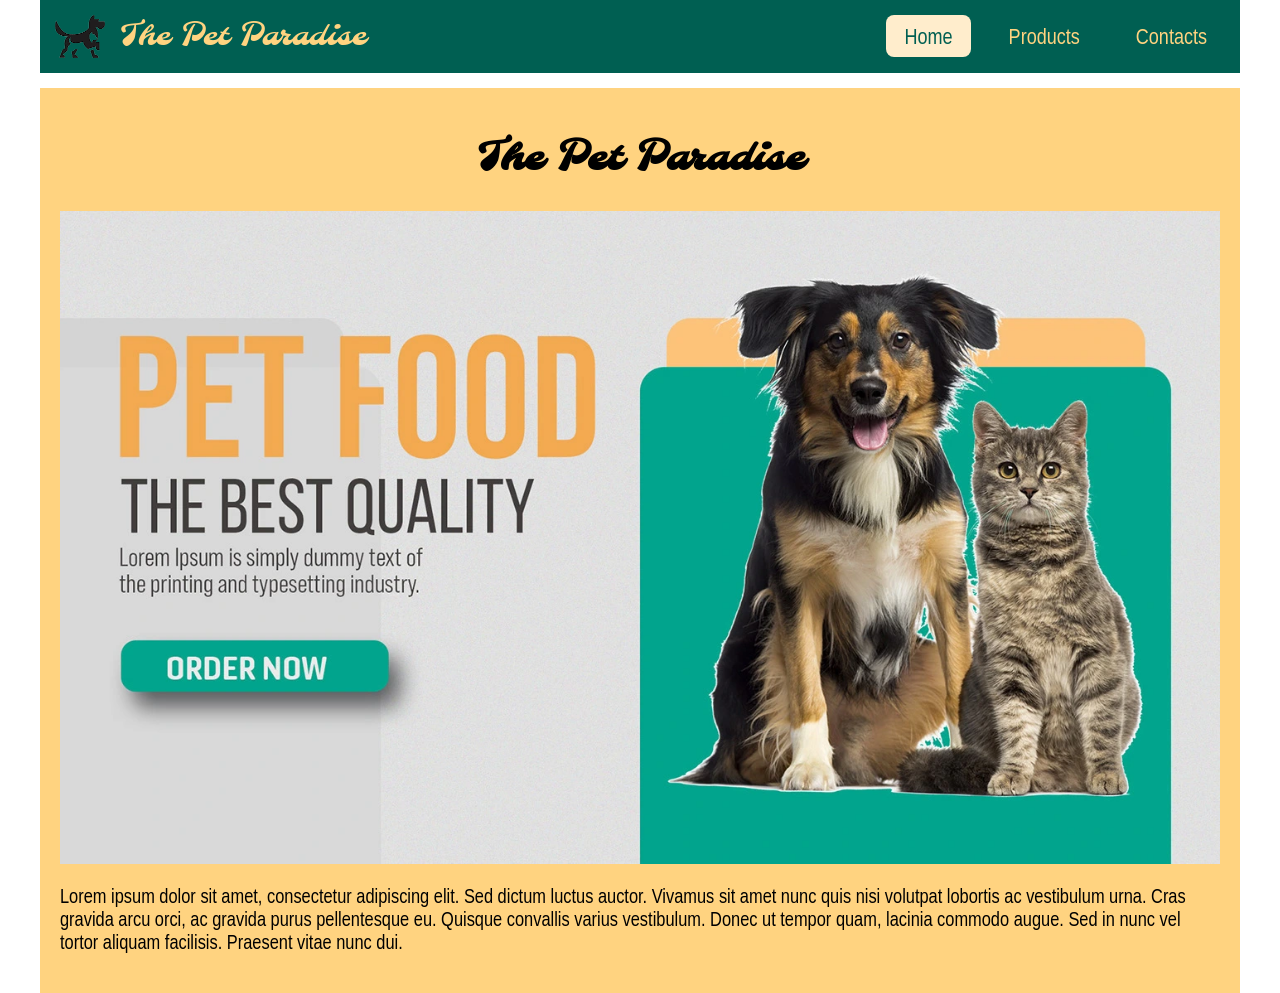
<file: html-css/index.html>
<!DOCTYPE html>
<html lang="en">
<head>
    <meta charset="UTF-8">
    <meta name="viewport" content="width=device-width, initial-scale=1.0">
    
    <title>The Pet Paradise</title>
    
    <link rel="preconnect" href="https://fonts.googleapis.com">
    <link rel="preconnect" href="https://fonts.gstatic.com" crossorigin>
    <link href="https://fonts.googleapis.com/css2?family=Molle:ital@1&display=swap" rel="stylesheet">
    
    <link rel="stylesheet" href="css/style.css" />

  </head>
  <body>
      <header>
        <nav>
          <a href="index.html" class="brand">
            <img src="images/Logo.png" alt="company logo"/>
            <span>The Pet Paradise</span>
          </a>
              <div>
                  <a href="index.html" class="activeNow">Home</a>
                  <a href="products.html">Products</a>
                  <a href="contacts.html">Contacts</a>
              </div>
          </nav>
      </header>
          <main>
        <h1>The Pet Paradise</h1>
        <img
          src="images/banner.webp"
          alt="Happy dogs and cats"
        />
        <p>Lorem ipsum dolor sit amet, consectetur adipiscing elit. Sed dictum 
          luctus auctor. Vivamus sit amet nunc quis nisi volutpat lobortis ac 
          vestibulum urna. Cras gravida arcu orci, ac gravida purus pellentesque 
          eu. Quisque convallis varius vestibulum. Donec ut tempor quam, lacinia 
          commodo augue. Sed in nunc vel tortor aliquam facilisis. Praesent 
          vitae nunc dui.</p>

      </main>
  </body>
</html>
</file>
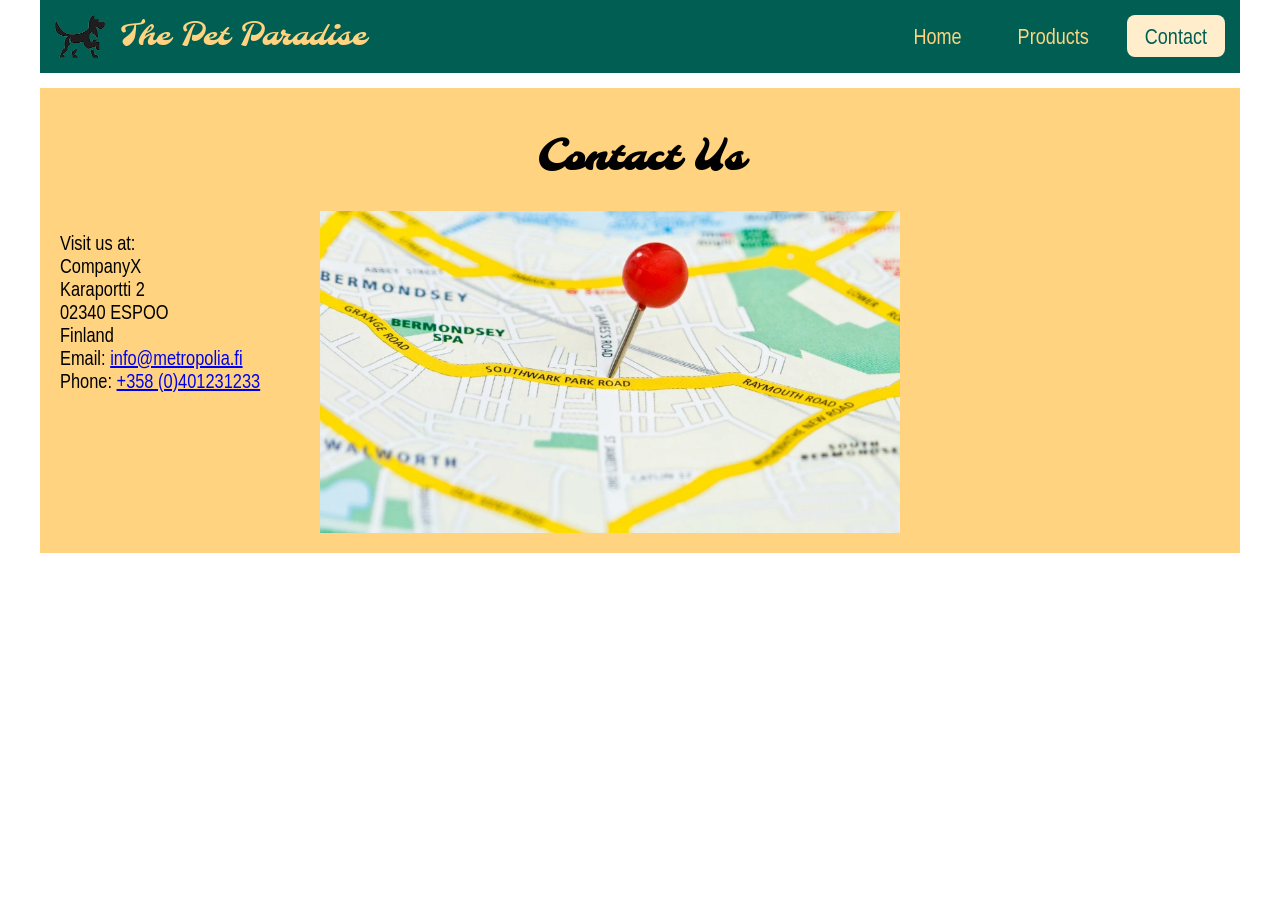
<file: html-css/contacts.html>
<!DOCTYPE html>
<html lang="en">
<head>
    <meta charset="UTF-8">
    <meta name="viewport" content="width=device-width, initial-scale=1.0">
    
    <title>The Pet Paradise</title>
    
    <link rel="preconnect" href="https://fonts.googleapis.com">
    <link rel="preconnect" href="https://fonts.gstatic.com" crossorigin>
    <link href="https://fonts.googleapis.com/css2?family=Molle:ital@1&display=swap" rel="stylesheet">
    
    <link rel="stylesheet" href="css/style.css" />

  </head>
  <body>
      <header>
        <nav>
          <a href="index.html" class="brand">
            <img src="images/Logo.png" alt="company logo"/>
            <span>The Pet Paradise</span>
          </a>
        <div>
          <a href="index.html">Home</a>
          <a href="products.html">Products</a>
          <a href="contacts.html" class="activeNow">Contact</a>
        </div>
      </nav>
    </header>
    <main>
      <h1>Contact Us</h1>
      <div class="contact-container">
        <p>
          Visit us at:<br />
          CompanyX<br />
          Karaportti 2<br />
          02340 ESPOO<br />
          Finland<br />
          Email:
          <a href="mailto:info@metropolia.fi?subject=hello from potato shop"
            >info@metropolia.fi</a
          ><br />
          Phone: <a href="tel:+358 (0)401231233">+358 (0)401231233</a>
        </p>

        <img
          src="images/Map.webp"
          alt="placeholder map"
        />
      </div>
    </main>
  </body>
</html>
</file>
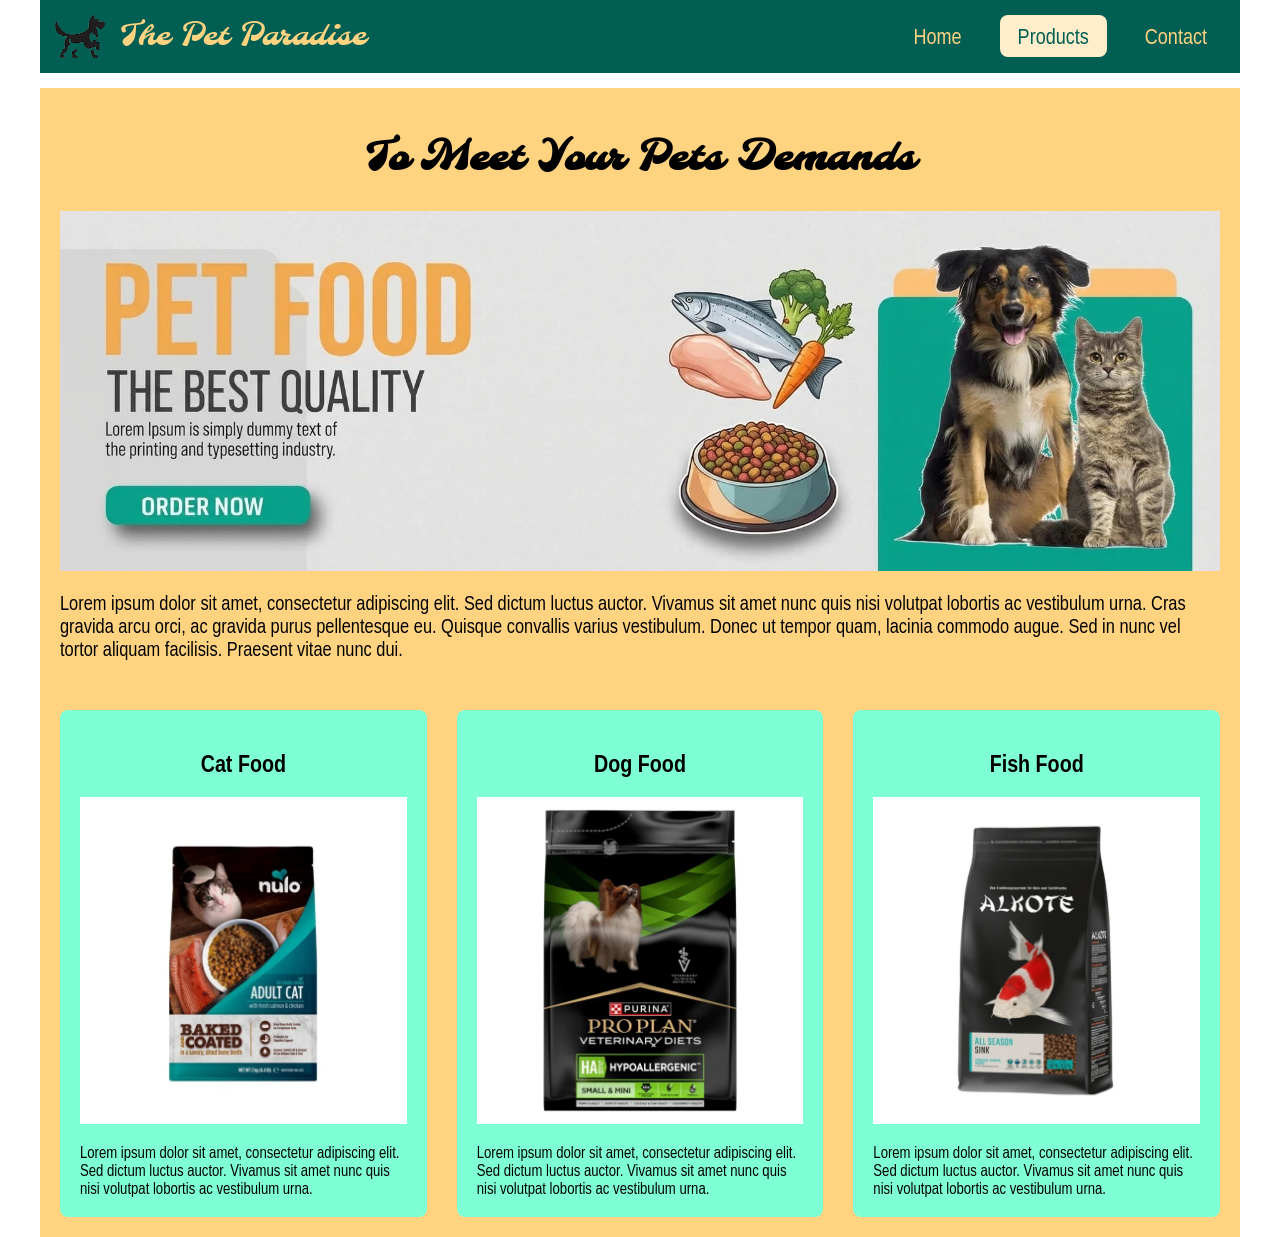
<file: html-css/products.html>
<!DOCTYPE html>
<html lang="en">
<head>
    <meta charset="UTF-8">
    <meta name="viewport" content="width=device-width, initial-scale=1.0">
    
    <title>The Pet Paradise</title>
    
    <link rel="preconnect" href="https://fonts.googleapis.com">
    <link rel="preconnect" href="https://fonts.gstatic.com" crossorigin>
    <link href="https://fonts.googleapis.com/css2?family=Molle:ital@1&display=swap" rel="stylesheet">
    
    <link rel="stylesheet" href="css/style.css" />

  </head>
  <body>
      <header>
        <nav>
          <a href="index.html" class="brand">
            <img src="images/Logo.png" alt="company logo"/>
            <span>The Pet Paradise</span>
          </a>
        <div>
          <a href="index.html">Home</a>
          <a href="products.html" class="activeNow">Products</a>
          <a href="contacts.html">Contact</a>
        </div>
      </nav>
    </header>
    <main>
      <h1 class="banner">To Meet Your Pets Demands</h1>
      <img
        src="images/products_banner.webp"
        alt="Products Banner"
      />

      <p>Lorem ipsum dolor sit amet, consectetur adipiscing elit. Sed dictum 
        luctus auctor. Vivamus sit amet nunc quis nisi volutpat lobortis ac 
        vestibulum urna. Cras gravida arcu orci, ac gravida purus pellentesque 
        eu. Quisque convallis varius vestibulum. Donec ut tempor quam, lacinia 
        commodo augue. Sed in nunc vel tortor aliquam facilisis. Praesent 
        vitae nunc dui.</p>

      <section class="products">
        
        <article class="product card">
          <h2>Cat Food</h2>
          <figure>
            <img src="images/products/cat_food.webp" alt="Cat Food">
            <p>Lorem ipsum dolor sit amet, consectetur adipiscing elit.
              Sed dictum luctus auctor. Vivamus sit amet nunc quis nisi
              volutpat lobortis ac vestibulum urna.</p>
          </figure>
        </article>

        <article class="product card">
          <h2>Dog Food</h2>
          <figure>
            <img src="images/products/dog_food.webp" alt="Dog Food">
            <p>Lorem ipsum dolor sit amet, consectetur adipiscing elit.
              Sed dictum luctus auctor. Vivamus sit amet nunc quis nisi
              volutpat lobortis ac vestibulum urna.</p>
          </figure>
        </article>

        <article class="product card">
          <h2>Fish Food</h2>
          <figure>
            <img src="images/products/fish_food.webp" alt="Fish Food">
            <p>Lorem ipsum dolor sit amet, consectetur adipiscing elit.
              Sed dictum luctus auctor. Vivamus sit amet nunc quis nisi
              volutpat lobortis ac vestibulum urna.</p>
          </figure>
        </article>

      </section>
    </main>
  </body>
</html>
</file>
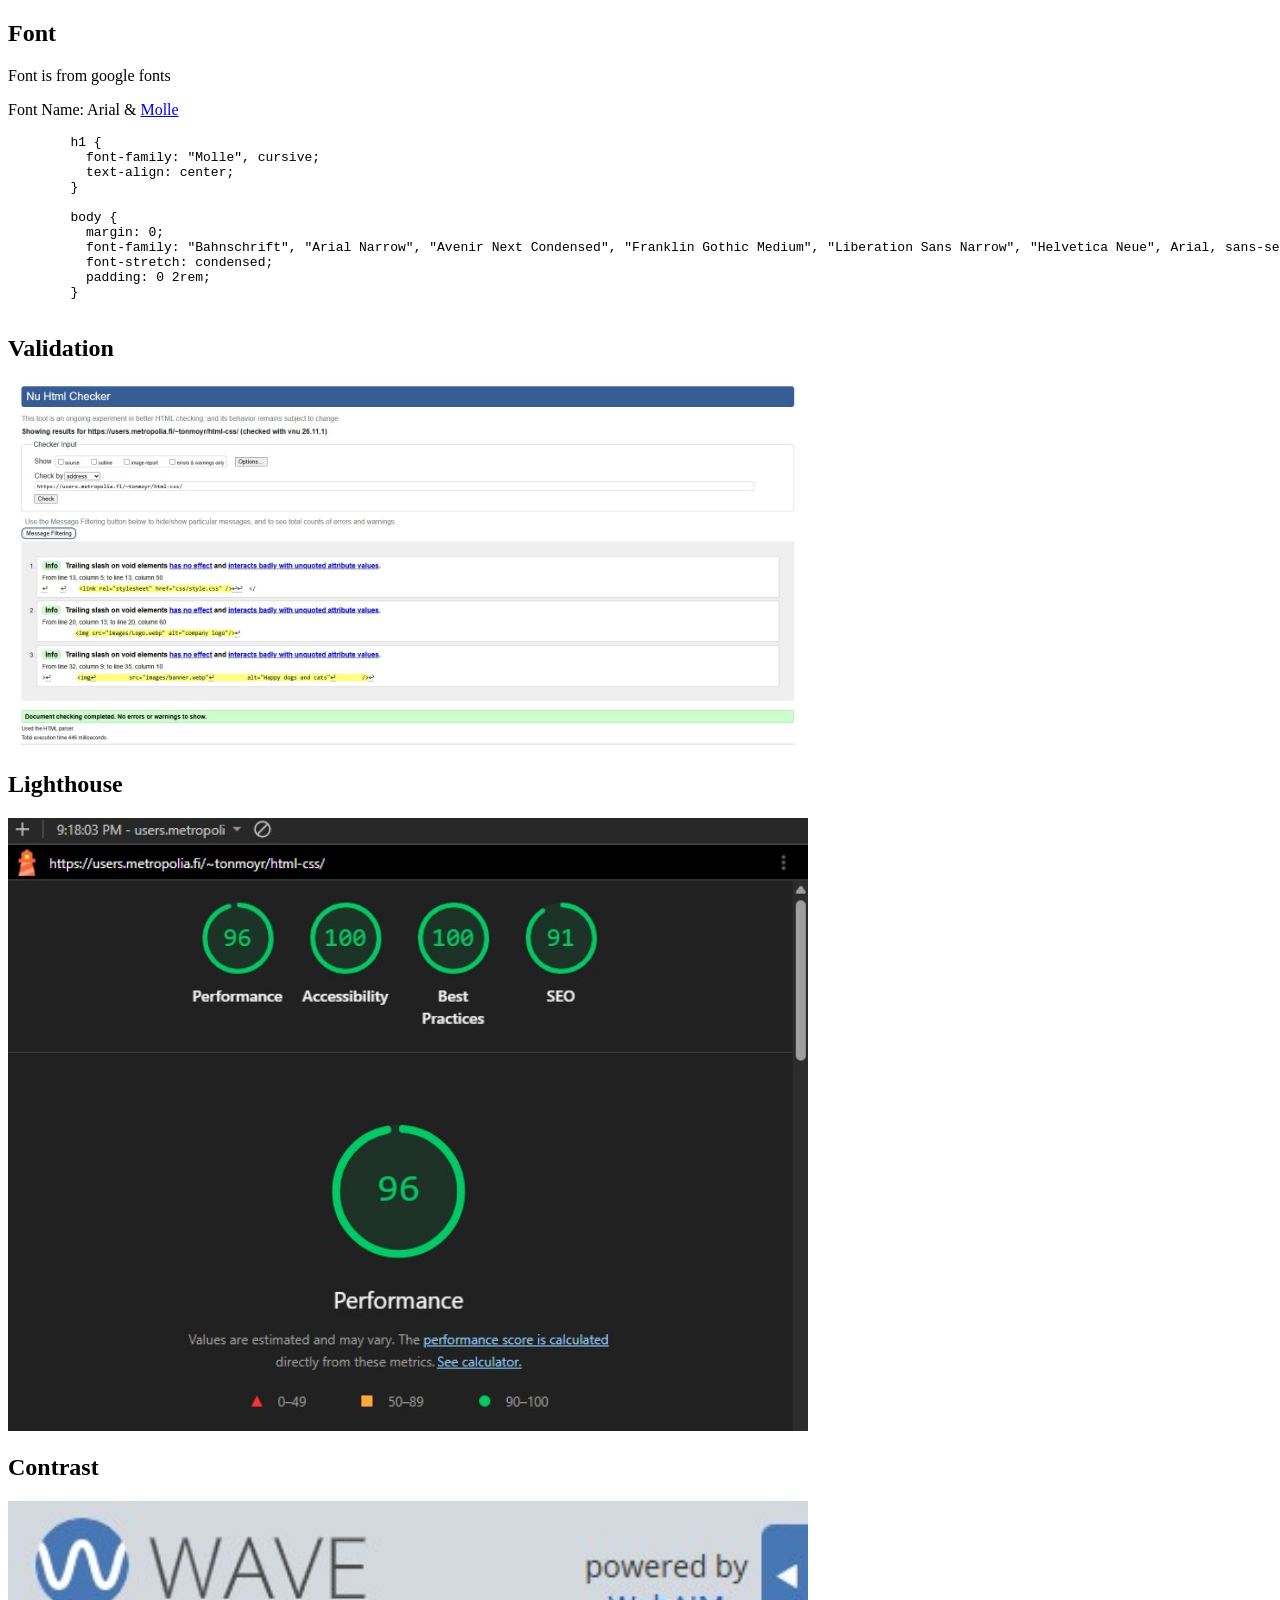
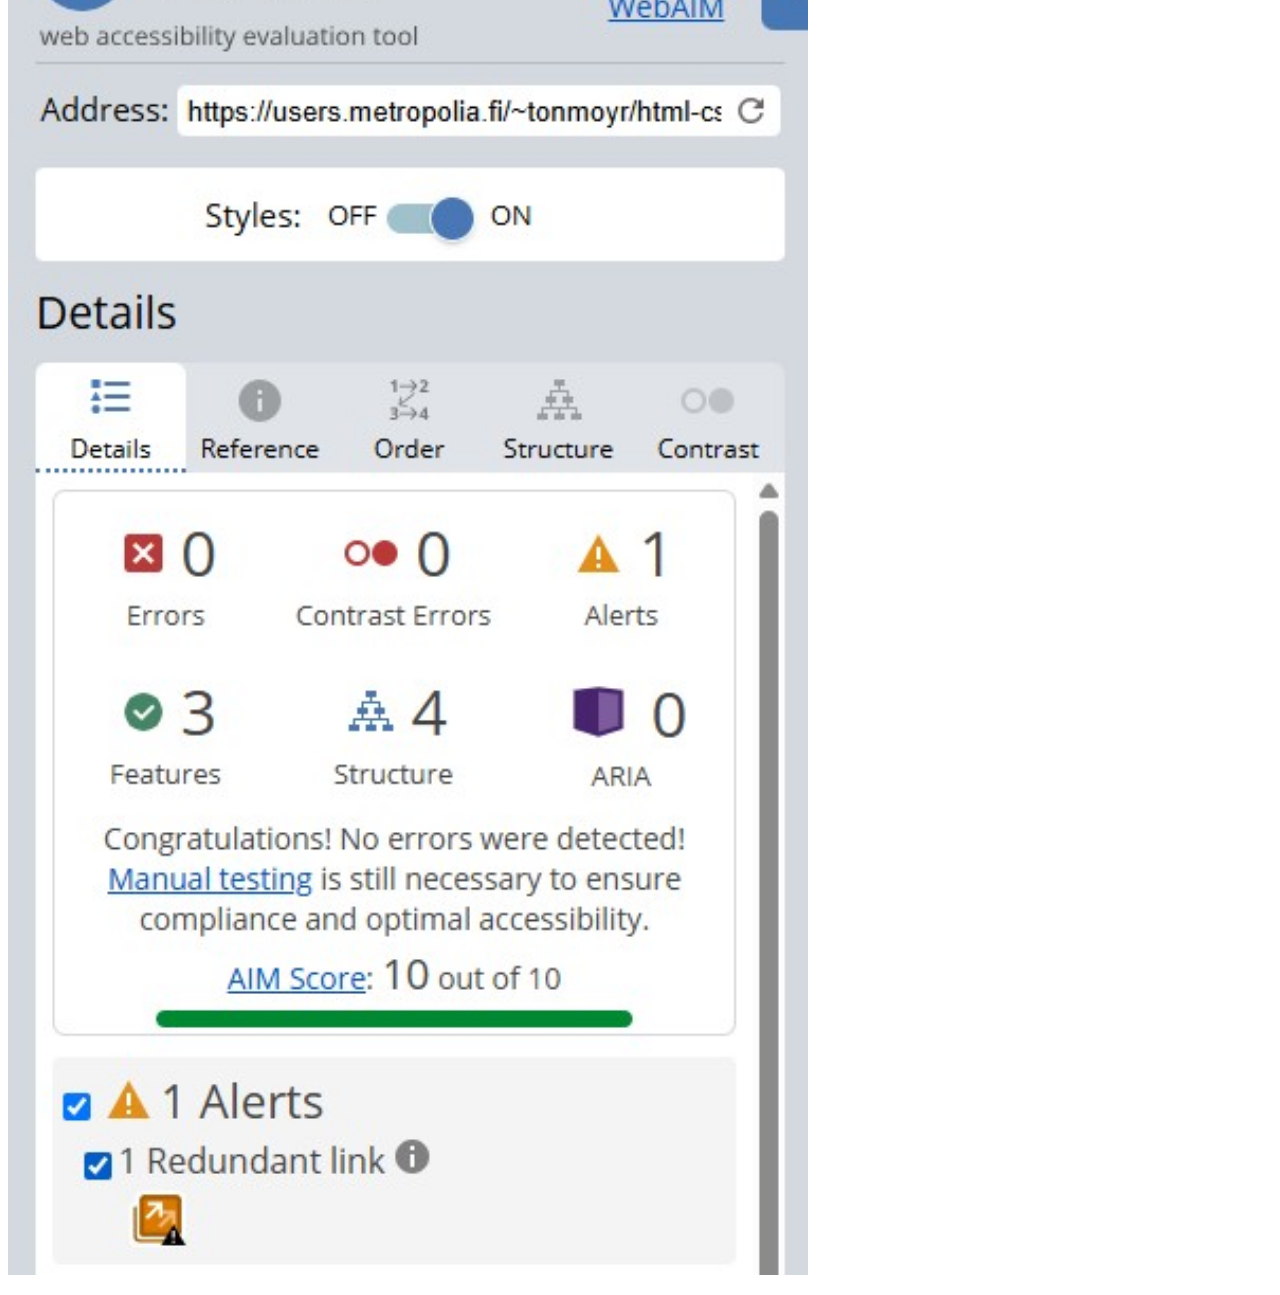
<file: html-css/screenshots.html>
<!DOCTYPE html>
<html lang="en">
<head>
    <meta charset="UTF-8">
    <meta name="viewport" content="width=device-width, initial-scale=1.0">
    <title>Document</title>
</head>
<body>
    <h2>Font</h2>
    <p>Font is from google fonts</p>
    <p>Font Name: Arial & <a href="https://fonts.google.com/specimen/Molle?preview.layout=grid&categoryFilters=Feeling:%2FExpressive%2FCute&preview.script=Latn">Molle</a></p>
    <pre>
        h1 {
          font-family: "Molle", cursive;
          text-align: center;
        }

        body {
          margin: 0;
          font-family: "Bahnschrift", "Arial Narrow", "Avenir Next Condensed", "Franklin Gothic Medium", "Liberation Sans Narrow", "Helvetica Neue", Arial, sans-serif;
          font-stretch: condensed;
          padding: 0 2rem;
        }
    </pre>

    <h2>Validation</h2>
    <p>
        <img src="images/screenshots/validator_report.jpg" alt="validator report" max width="800px">
    </p>

    <h2>Lighthouse</h2>
    <p>
        <img src="images/screenshots/lighthouse_report.jpg" alt="lighthouse report" max width="800px">
    </p>

    <h2>Contrast</h2>
    <p>
        <img src="images/screenshots/wave_report.jpg" alt="contrast report" max width="800px">
    </p>
</body>
</html>
</file>
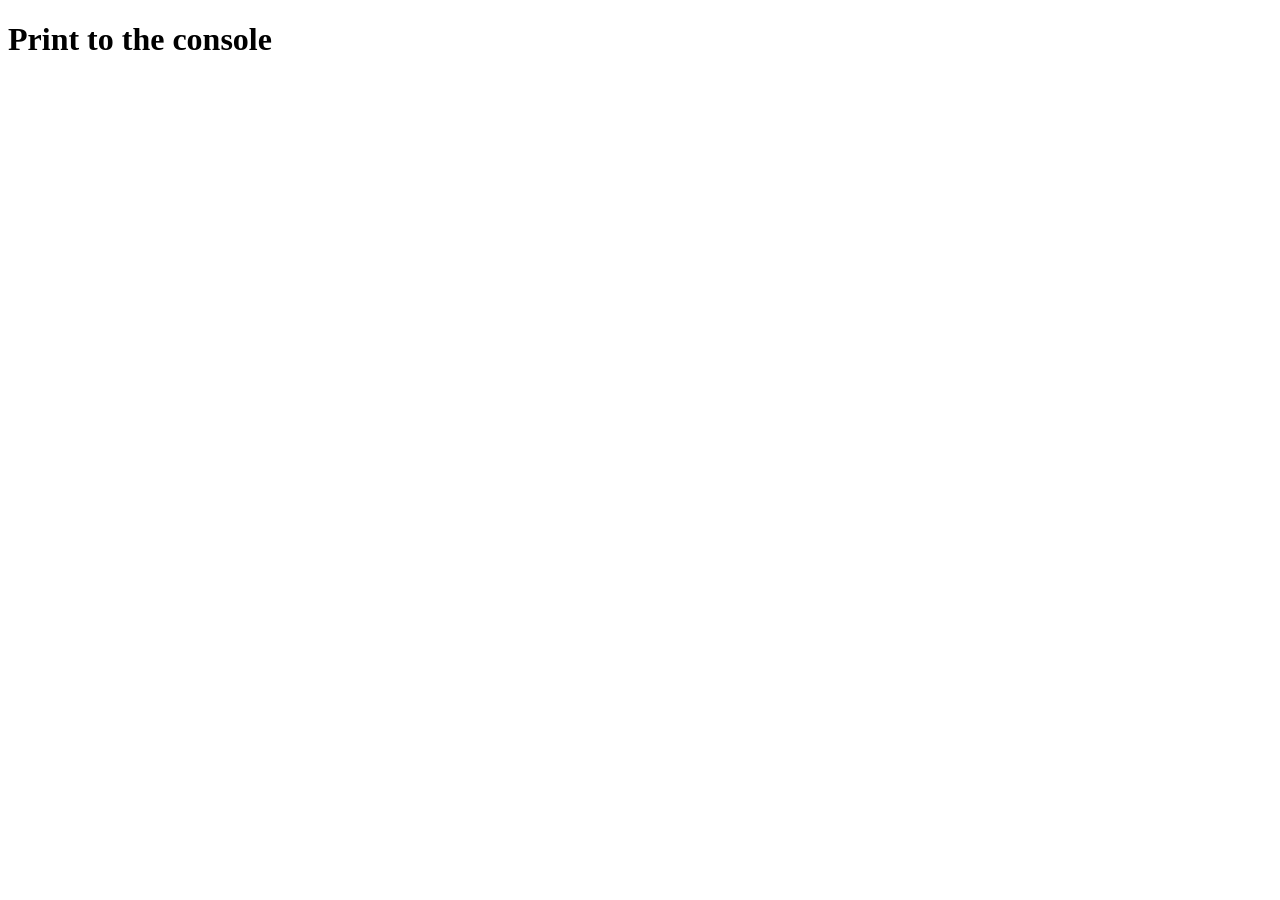
<file: js-1-2/assignment-1/assignment-1.html>
<!DOCTYPE html>
<html lang="en">
<head>
  <meta charset="UTF-8">
  <title>Assignment 1</title>
  <script src="assignment-1.js" defer></script>
</head>
<body>
<h1>Print to the console</h1>
<p id="target"></p>
</body>
</html>
</file>
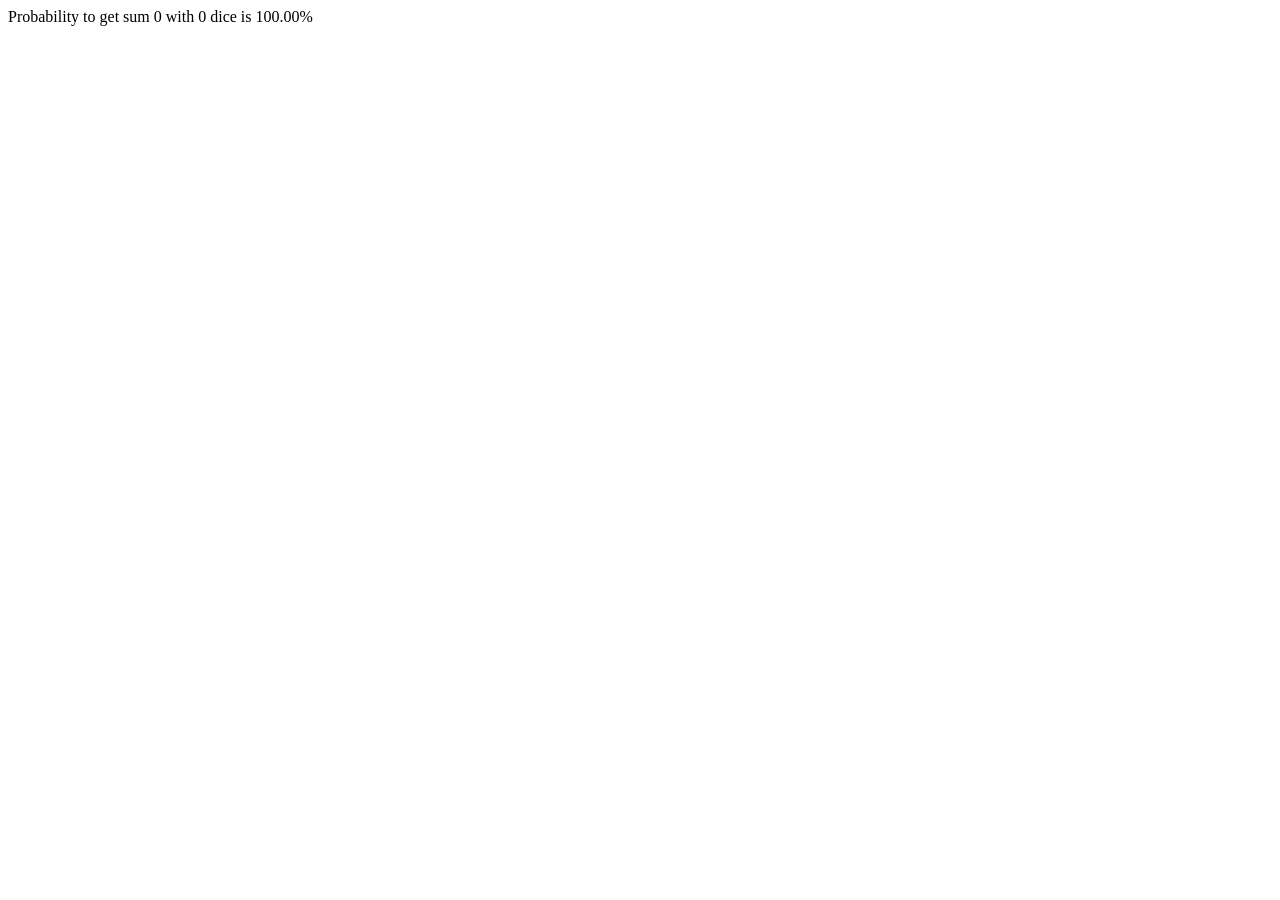
<file: js-1-2/assignment-10/assignment-10.html>
<!DOCTYPE html>
<html lang="en">
<head>
  <meta charset="UTF-8">
  <title>Assignment 10</title>
  <script src="assignment-10.js" defer></script>
</head>
<body>
<h1>Dice probability by simulation</h1>
<p id="target"></p>
</body>
</html>
</file>
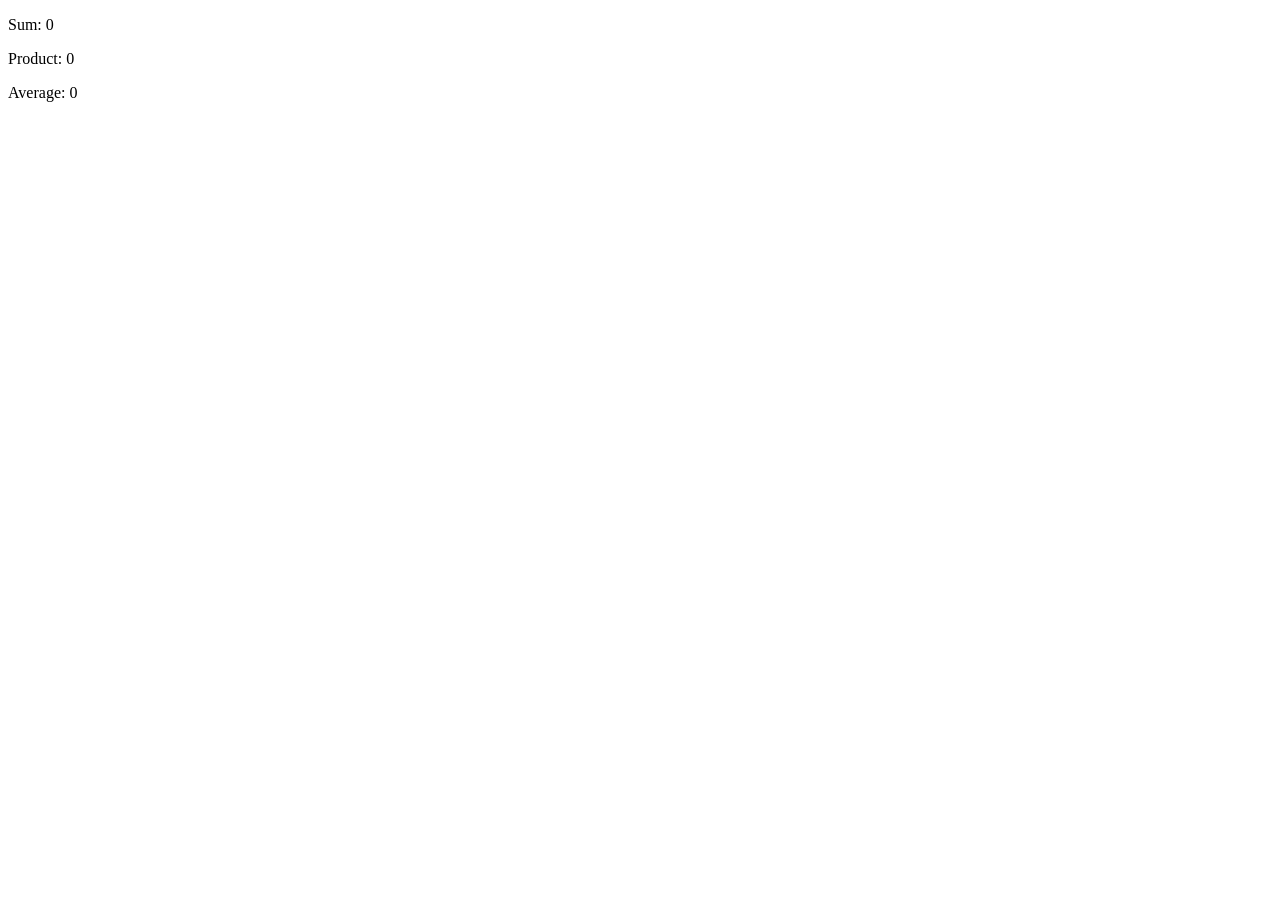
<file: js-1-2/assignment-3/assignment-3.html>
<!DOCTYPE html>
<html lang="en">
<head>
  <meta charset="UTF-8">
  <title>Assignment 3</title>
  <script src="assignment-3.js" defer></script>
</head>
<body>
<h1>Sum, product and average</h1>
<p id="target"></p>
</body>
</html>
</file>
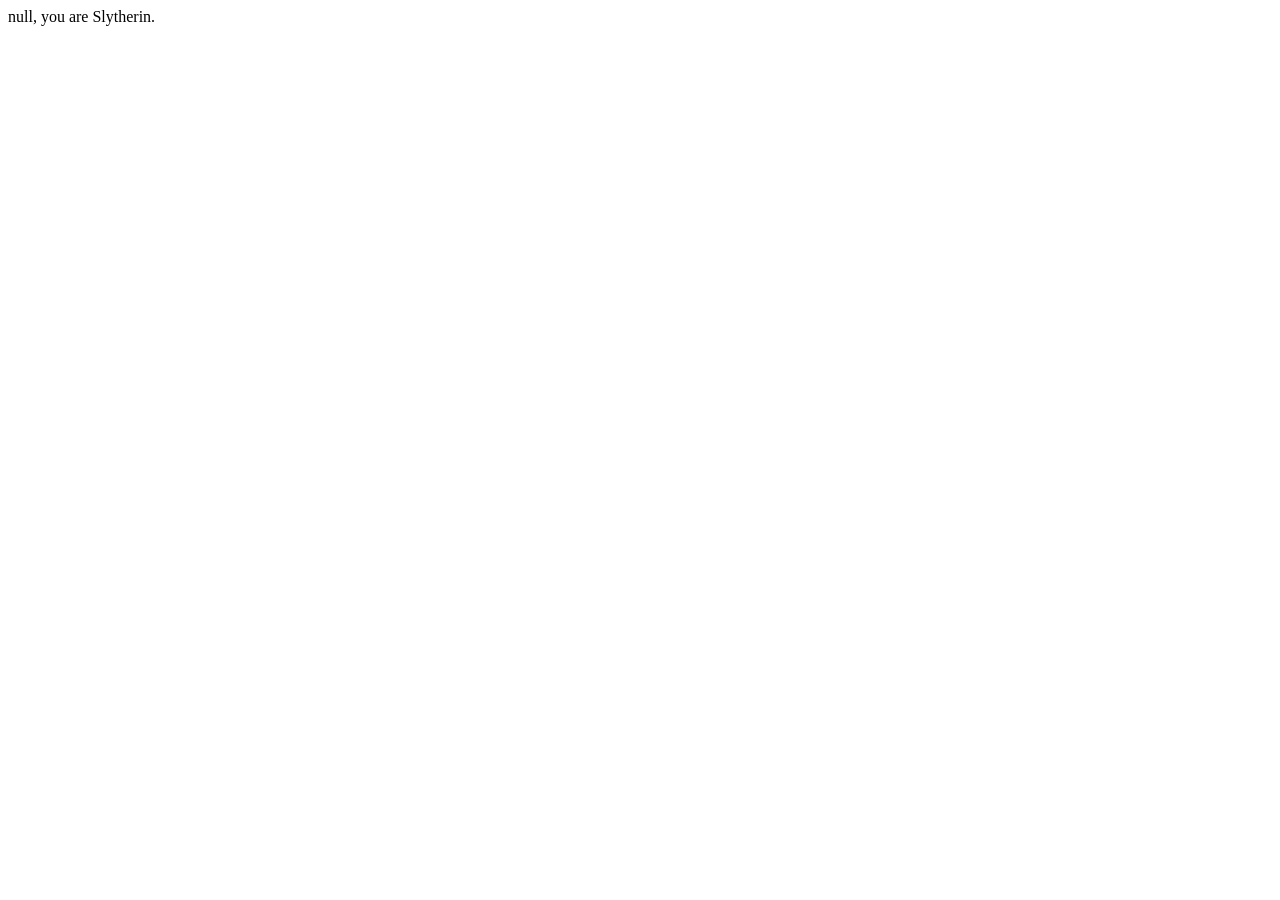
<file: js-1-2/assignment-4/assignment-4.html>
<!DOCTYPE html>
<html lang="en">
<head>
  <meta charset="UTF-8">
  <title>Assignment 4</title>
  <script src="assignment-4.js" defer></script>
</head>
<body>
<h1>Sorting hat</h1>
<p id="target"></p>
</body>
</html>
</file>
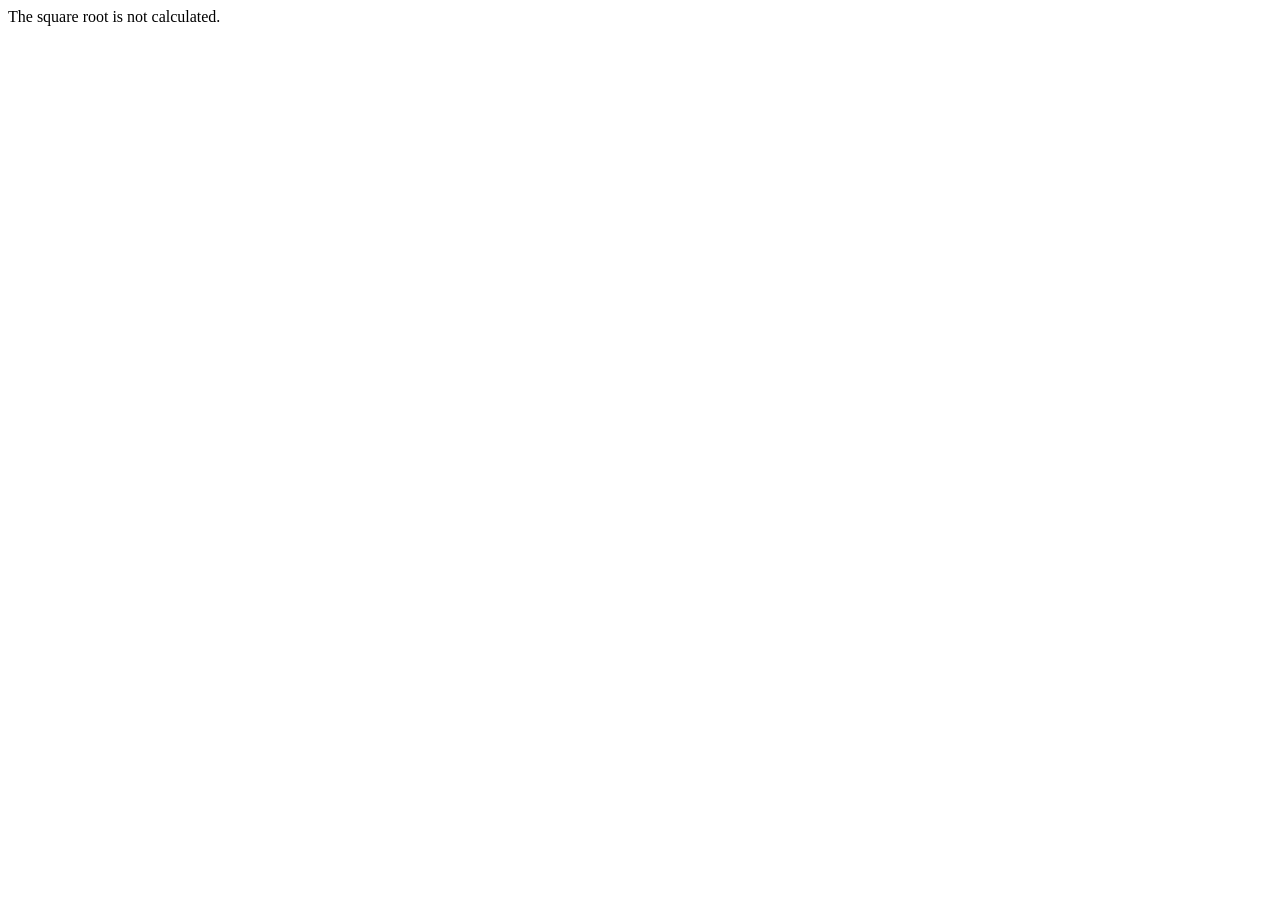
<file: js-1-2/assignment-6/assignment-6.html>
<!DOCTYPE html>
<html lang="en">
<head>
  <meta charset="UTF-8">
  <title>Assignment 6</title>
  <script src="assignment-6.js" defer></script>
</head>
<body>
<h1>Square root</h1>
<p id="target"></p>
</body>
</html>
</file>
<file: html-css/css/style.css>
html {
  font-size: 20px;
}

header {
  margin: 0 0 0.75rem;
  position: sticky;
  top: 0;
  z-index: 10;
}

header img {
  width: 50px;
}

.brand {
  display: flex;
  align-items: center;
  gap: 0.75rem;
  text-decoration: none;
  color: #ffd380;
  font-family: "Molle", cursive;
  font-size: 1.5rem;
}

header nav {
  display: flex;
  justify-content: space-between;
  align-items: center;
  flex-wrap: wrap;
  gap: 0.5rem;
  background-color: #005f52;
  padding: 0.75rem;
}

header nav div {
  display: flex;
  flex-wrap: wrap;
  gap: 1rem;
}

header nav div a {
  color: #ffd380;
  text-decoration: none;
  font-size: 1.1rem;
  padding: 0.4rem 0.9rem;
  border-radius: 8px;
  transition: background-color 0.2s, color 0.2s;
}

header nav div a:hover {
  background-color: #ffd380;
  color: #005f52;
}
header nav div a.activeNow {
  background-color: #ffedcc;
  color: #005f52;
}

body {
  margin: 0;
  font-family: "Bahnschrift", "Arial Narrow", "Avenir Next Condensed", "Franklin Gothic Medium", "Liberation Sans Narrow", "Helvetica Neue", Arial, sans-serif;
  font-stretch: condensed;
  padding: 0 2rem;
}

img {
  max-width: 100%;
}

.smaller-image {
  width: 60%;
  align-self: center;
}

h1 {
  font-family: "Molle", cursive;
  text-align: center;
}

main {
  display: flex;
  flex-direction: column;
  background-color: #ffd380;
  padding: 1rem;
}

.products {
  display: flex;
  gap: 1.5rem;
  margin-top: 1.5rem;
}

.card {
  flex: 1;
  min-width: 0;
  background-color: #7fffd4;
  border-radius: 8px;
  padding: 1rem;
}

.card h2 {
  margin: 0 0 0.75;
  font-size: 1.2rem;
  text-align: center;
}

.card figure {
  margin: 0;
}

.card image {
  display: block;
  width: 100%;
  object-fit: contain;
  background-color: #ffffff;
  border-radius: 8px;
}

.card p {
  margin: 0.75rem 0 0;
  font-size: 0.8rem;
}

@media (max-width: 800px) {
  .products {
    flex-direction: column;
  }
}

.contact-container {
  display: flex;
  gap: 3rem;
}

.contact-container img {
  max-width: 50%;
}
</file>
